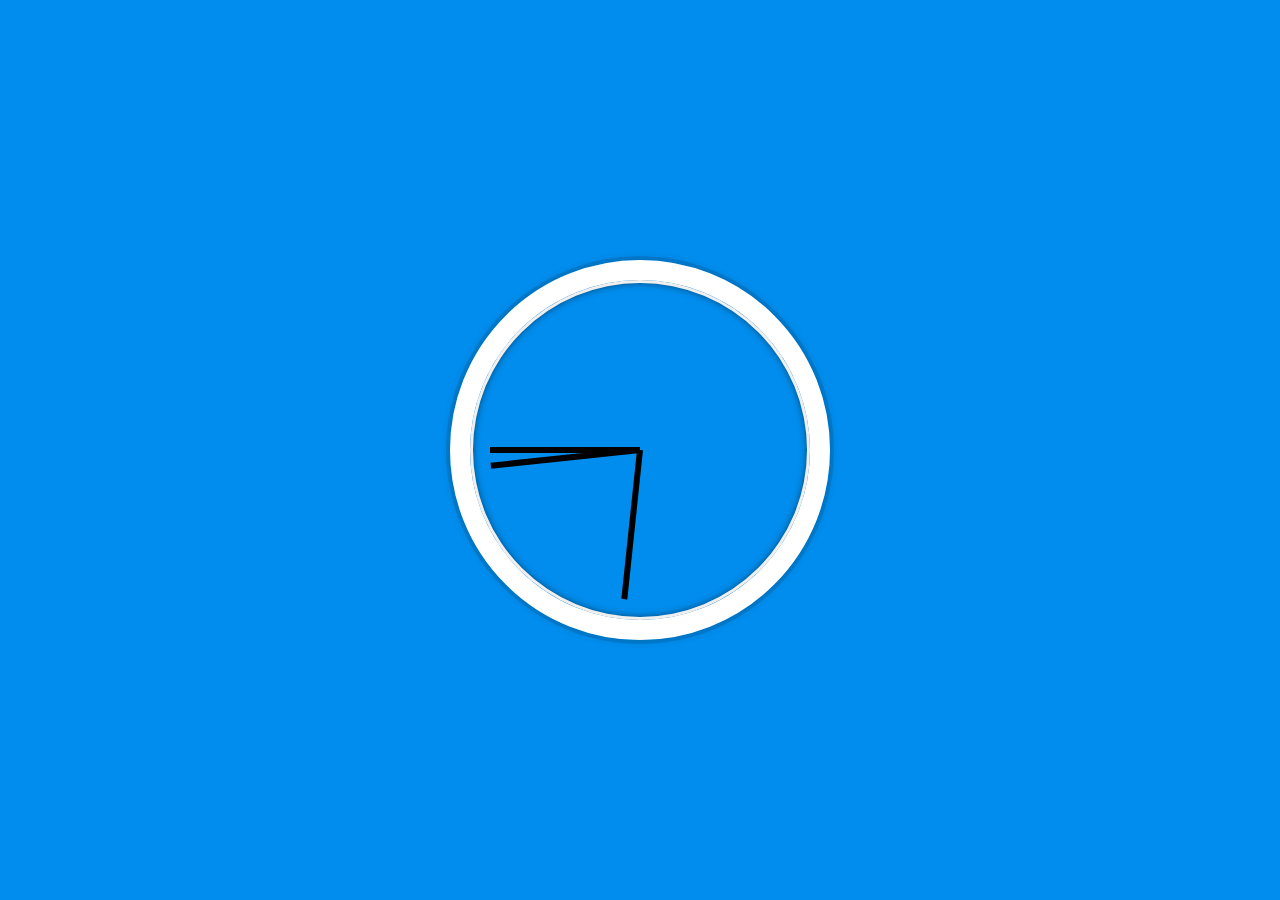
<file: 02 - JS and CSS Clock/index.html>
<!DOCTYPE html>
<html lang="en">
<head>
  <meta charset="UTF-8">
  <title>JS + CSS Clock</title>
  <link rel="icon" href="https://fav.farm/🔥" />
</head>
<body>


    <div class="clock">
      <div class="clock-face">
        <div class="hand hour-hand"></div>
        <div class="hand min-hand"></div>
        <div class="hand second-hand"></div>
      </div>
    </div>


  <style>
    html {
      background: #018DED url(https://unsplash.it/1500/1000?image=881&blur=5);
      background-size: cover;
      font-family: 'helvetica neue';
      text-align: center;
      font-size: 10px;
    }

    body {
      margin: 0;
      font-size: 2rem;
      display: flex;
      flex: 1;
      min-height: 100vh;
      align-items: center;
    }

    .clock {
      width: 30rem;
      height: 30rem;
      border: 20px solid white;
      border-radius: 50%;
      margin: 50px auto;
      position: relative;
      padding: 2rem;
      box-shadow:
        0 0 0 4px rgba(0,0,0,0.1),
        inset 0 0 0 3px #EFEFEF,
        inset 0 0 10px black,
        0 0 10px rgba(0,0,0,0.2);
    }

    .clock-face {
      position: relative;
      width: 100%;
      height: 100%;
      transform: translateY(-3px); /* account for the height of the clock hands */
    }

    .hand {
      width: 50%;
      height: 6px;
      background: black;
      position: absolute;
      top: 50%;
      transform-origin: 100%;
      transform: rotate(90deg);
      transition: all 0.05s;
      transition-timing-function: cubic-bezier(0.33, 2.97, 0.58, 1);
    }

  </style>

  <script>

    const secondHand = document.querySelector('.second-hand');
    const minHand = document.querySelector('.min-hand');
    const hourHand = document.querySelector('.hour-hand');

    function setDate() {
      const now = new Date();
      const seconds = now.getSeconds(); 
      const mins = now.getMinutes();
      const hours = now.getHours();

      const secondsDegree = ((seconds/60) * 360) + 90;
      const minsDegree = ((mins/60) * 360) + 90;
      const hoursDegree = ((hours/12) * 360) + 90;
      secondHand.style.transform = `rotate(${secondsDegree}deg)`;
      minHand.style.transform = `rotate(${minsDegree}deg)`;
      hourHand.style.transform = `rotate(${hoursDegree}deg)`;

      console.log(mins)
      console.log(hours);
    }

    setInterval(setDate, 1000);

  </script>
</body>
</html>
</file>
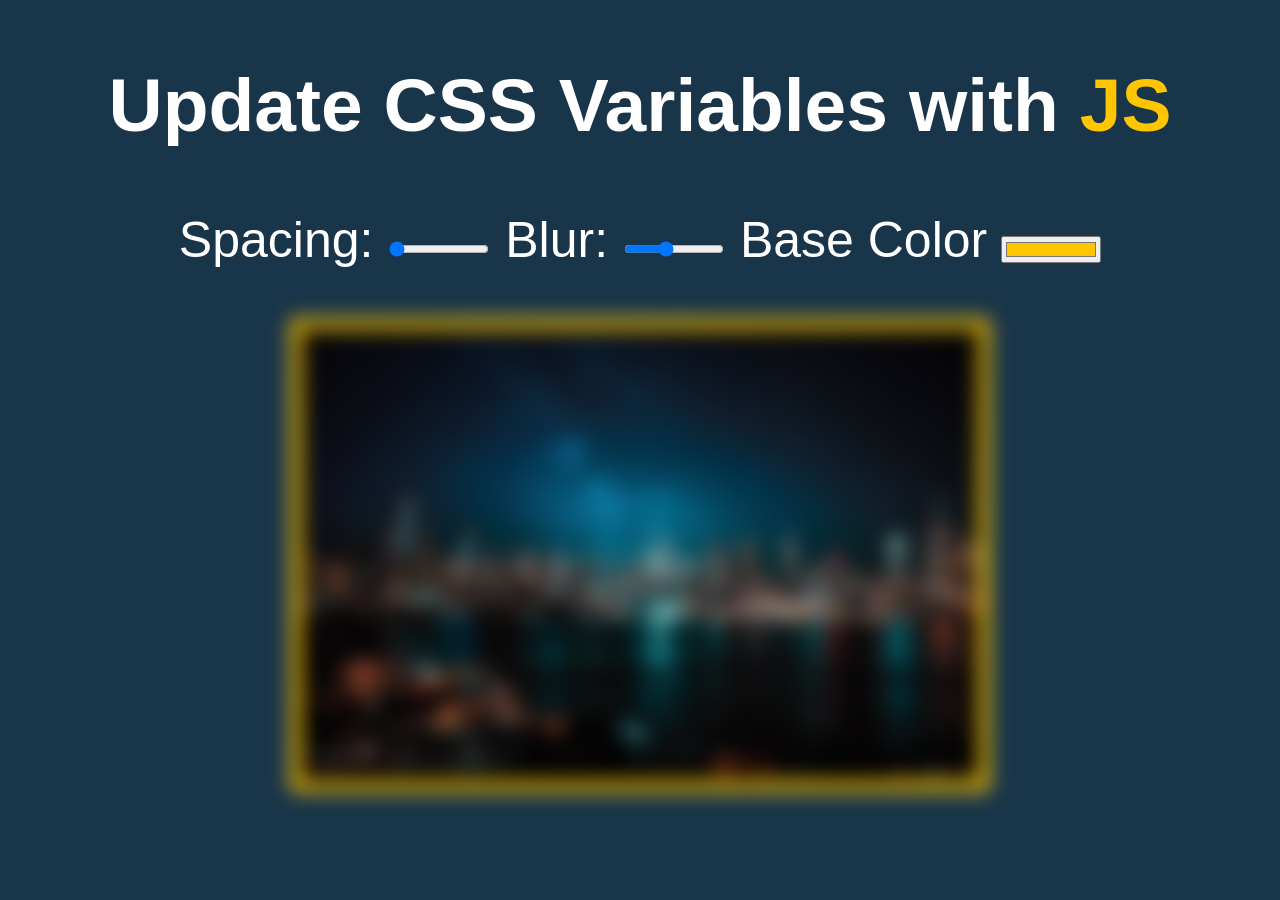
<file: 03 - CSS Variables/index-FINISHED.html>
<!DOCTYPE html>
<html lang="en">
<head>
  <meta charset="UTF-8">
  <title>Scoped CSS Variables and JS</title>
  <link rel="icon" href="https://fav.farm/✅" />
</head>
<body>
  <h2>Update CSS Variables with <span class='hl'>JS</span></h2>

  <div class="controls">
    <label for="spacing">Spacing:</label>
    <input id="spacing" type="range" name="spacing" min="10" max="200" value="10" data-sizing="px">

    <label for="blur">Blur:</label>
    <input id="blur" type="range" name="blur" min="0" max="25" value="10" data-sizing="px">

    <label for="base">Base Color</label>
    <input id="base" type="color" name="base" value="#ffc600">
  </div>

  <img src="./img.jpeg">

  <style>
    :root {
      --base: #ffc600;
      --spacing: 10px;
      --blur: 10px;
    }

    img {
      padding: var(--spacing);
      background: var(--base);
      filter: blur(var(--blur));
    }

    .hl {
      color: var(--base);
    }

    /*
      misc styles, nothing to do with CSS variables
    */

    body {
      text-align: center;
      background: #193549;
      color: white;
      font-family: 'helvetica neue', sans-serif;
      font-weight: 100;
      font-size: 50px;
    }

    .controls {
      margin-bottom: 50px;
    }

    input {
      width: 100px;
    }
  </style>

  <script>
    const inputs = document.querySelectorAll('.controls input');

    function handleUpdate() {
      const suffix = this.dataset.sizing || '';
      document.documentElement.style.setProperty(`--${this.name}`, this.value + suffix);
    }

    inputs.forEach(input => input.addEventListener('change', handleUpdate));
    inputs.forEach(input => input.addEventListener('mousemove', handleUpdate));
  </script>


</body>
</html>
</file>
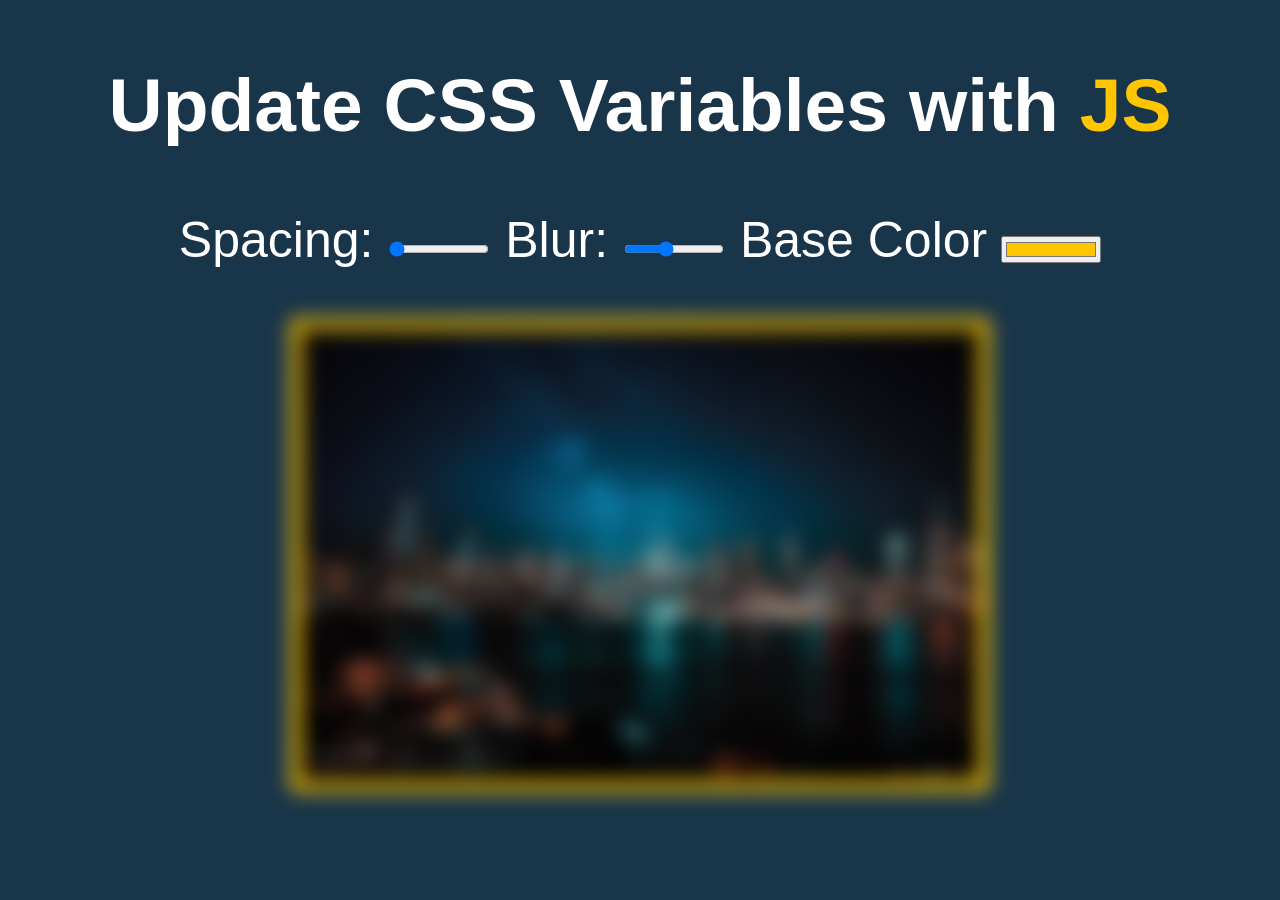
<file: 03 - CSS Variables/index-START.html>
<!DOCTYPE html>
<html lang="en">
<head>
  <meta charset="UTF-8">
  <title>Scoped CSS Variables and JS</title>
  <link rel="icon" href="https://fav.farm/🔥" />
</head>
<body>
  <h2>Update CSS Variables with <span class='hl'>JS</span></h2>

  <div class="controls">
    <label for="spacing">Spacing:</label>
    <input id="spacing" type="range" name="spacing" min="10" max="200" value="10" data-sizing="px">

    <label for="blur">Blur:</label>
    <input id="blur" type="range" name="blur" min="0" max="25" value="10" data-sizing="px">

    <label for="base">Base Color</label>
    <input id="base" type="color" name="base" value="#ffc600">
  </div>

  <img src="./img.jpeg">

  <style>

    /*
      misc styles, nothing to do with CSS variables
    */

    :root {
      --base : #ffc600;
      --blur : 10px;
      --spacing : 10px;
    }

    body {
      text-align: center;
      background: #193549;
      color: white;
      font-family: 'helvetica neue', sans-serif;
      font-weight: 100;
      font-size: 50px;
    }

    .controls {
      margin-bottom: 50px;
    }

    input {
      width: 100px;
    }

    img {
      background-color: var(--base);
      padding: var(--spacing);
      filter: blur(var(--blur));
    }

    .hl { 
      color: var(--base);
    }

    
  </style>

  <script>
    const inputs = document.querySelectorAll('.controls input');

    function handleUpdate() {
      const suffix = this.dataset.sizing || '';
      document.documentElement.style.setProperty(`--${this.name}`, `${this.value}` + suffix);
    }

    inputs.forEach(input => input.addEventListener('change', handleUpdate));
    inputs.forEach(input => input.addEventListener('input', handleUpdate));
  </script>

</body>
</html>
</file>
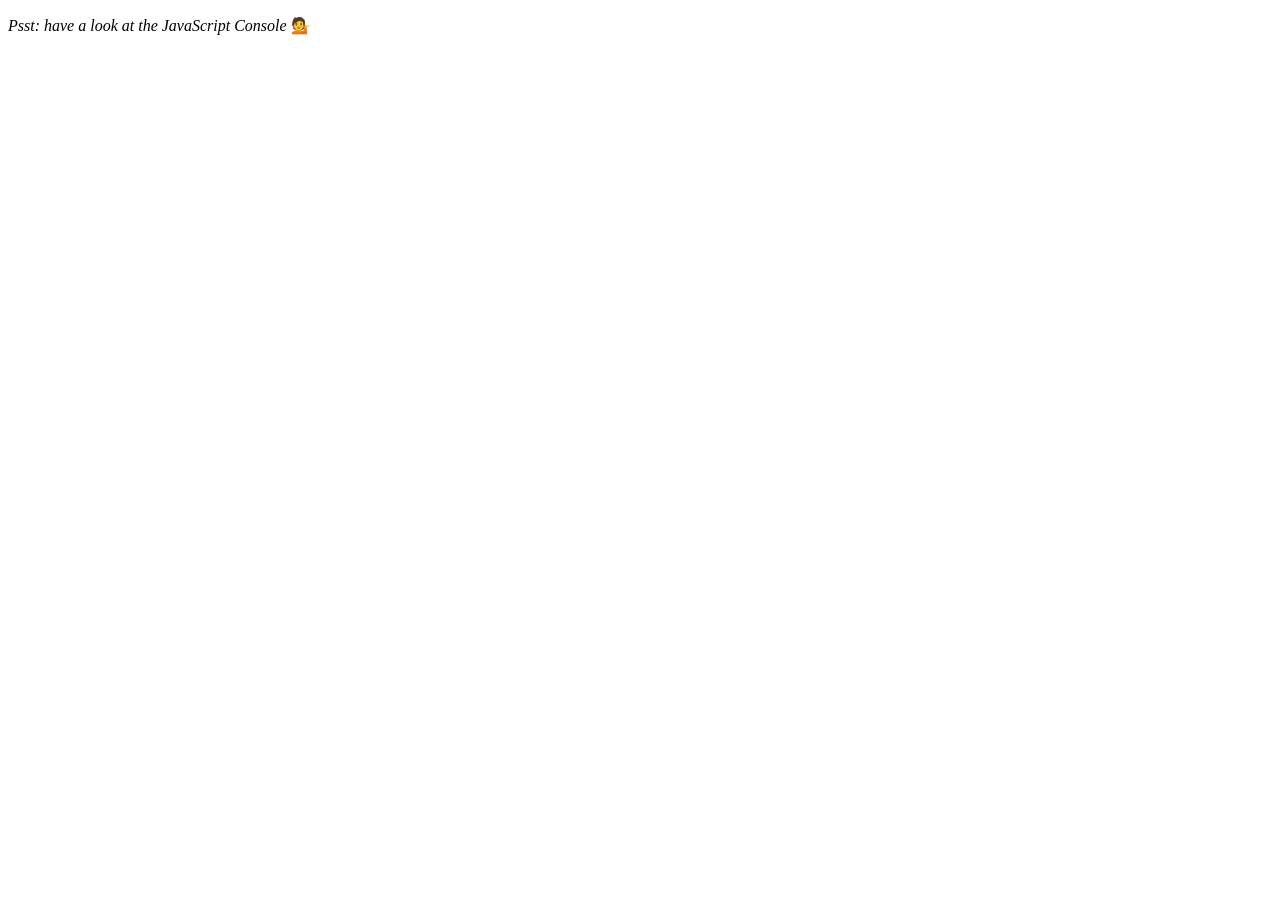
<file: 04 - Array Cardio Day 1/index-START.html>
<!DOCTYPE html>
<html lang="en">
<head>
  <meta charset="UTF-8">
  <title>Array Cardio 💪</title>
  <link rel="icon" href="https://fav.farm/🔥" />
</head>
<body>
  <p><em>Psst: have a look at the JavaScript Console</em> 💁</p>
  <script>
    // Get your shorts on - this is an array workout!
    // ## Array Cardio Day 1

    // Some data we can work with

    const inventors = [
      { first: 'Albert', last: 'Einstein', year: 1879, passed: 1955 },
      { first: 'Isaac', last: 'Newton', year: 1643, passed: 1727 },
      { first: 'Galileo', last: 'Galilei', year: 1564, passed: 1642 },
      { first: 'Marie', last: 'Curie', year: 1867, passed: 1934 },
      { first: 'Johannes', last: 'Kepler', year: 1571, passed: 1630 },
      { first: 'Nicolaus', last: 'Copernicus', year: 1473, passed: 1543 },
      { first: 'Max', last: 'Planck', year: 1858, passed: 1947 },
      { first: 'Katherine', last: 'Blodgett', year: 1898, passed: 1979 },
      { first: 'Ada', last: 'Lovelace', year: 1815, passed: 1852 },
      { first: 'Sarah E.', last: 'Goode', year: 1855, passed: 1905 },
      { first: 'Lise', last: 'Meitner', year: 1878, passed: 1968 },
      { first: 'Hanna', last: 'Hammarström', year: 1829, passed: 1909 }
    ];

    const people = [
      'Bernhard, Sandra', 'Bethea, Erin', 'Becker, Carl', 'Bentsen, Lloyd', 'Beckett, Samuel', 'Blake, William', 'Berger, Ric', 'Beddoes, Mick', 'Beethoven, Ludwig',
      'Belloc, Hilaire', 'Begin, Menachem', 'Bellow, Saul', 'Benchley, Robert', 'Blair, Robert', 'Benenson, Peter', 'Benjamin, Walter', 'Berlin, Irving',
      'Benn, Tony', 'Benson, Leana', 'Bent, Silas', 'Berle, Milton', 'Berry, Halle', 'Biko, Steve', 'Beck, Glenn', 'Bergman, Ingmar', 'Black, Elk', 'Berio, Luciano',
      'Berne, Eric', 'Berra, Yogi', 'Berry, Wendell', 'Bevan, Aneurin', 'Ben-Gurion, David', 'Bevel, Ken', 'Biden, Joseph', 'Bennington, Chester', 'Bierce, Ambrose',
      'Billings, Josh', 'Birrell, Augustine', 'Blair, Tony', 'Beecher, Henry', 'Biondo, Frank'
    ];
    
    // Array.prototype.filter()
    // 1. Filter the list of inventors for those who were born in the 1500's

    const fifteen = inventors.filter(inventor => (inventor.year >= 1500 && inventor.year < 1600));
    console.table(fifteen);
    // Array.rototype.map()
    // 2. Give us an array of the inventors first and last names

    const fullName = inventors.map(inventor => `${inventor.first} ${inventor.last}`);
    console.log(fullName);
    // Array.prototype.sort()
    // 3. Sort the inventors by birthdate, oldest to youngest

      const ordered = inventors.sort((a,b) => a.year > b.year ? 1:-1);
      console.table(ordered);

    // Array.prototype.reduce()
    // 4. How many years did all the inventors live all together?

      const totalYears = inventors.reduce((total, inventor) => {
        return total + (inventor.passed - inventor.year);
      }, 0);

      console.log(totalYears);

    // 5. Sort the inventors by years lived

      const oldest = inventors.sort(function(a,b) {
        const lastGuy = a.passed - a.year;
        const nextGuy = b.passed - b.year;
        return lastGuy > nextGuy ? -1:1;
      })

      console.table(oldest);

    // 6. create a list of Boulevards in Paris that contain 'de' anywhere in the name
    // https://en.wikipedia.org/wiki/Category:Boulevards_in_Paris

      // const category = document.querySelector('.mw-category');
      // const links = Array.from(category.querySelectorAll('a'));
      // const de = links.map(link => link.textContent).filter(streetName => streetName.includes('de'));


    // 7. sort Exercise
    // Sort the people alphabetically by last name

      const alpha = people.sort(function(lastOne, nextOne) {
        const [aLast, aFirst] = lastOne.split(',');
        const [bLast, bFirst] = nextOne.split(',');
        return aLast > bLast ? 1:-1;
      })

      console.table(alpha);

    // 8. Reduce Exercise
    // Sum up the instances of each of these
    const data = ['car', 'car', 'truck', 'truck', 'bike', 'walk', 'car', 'van', 'bike', 'walk', 'car', 'van', 'car', 'truck' ];
    const transportation = data.reduce(function(obj, item) {
      if(!obj[item]) {
        obj[item] = 0;
      }

      obj[item]++;
      return obj;
    }, {});  

    console.log(transportation);

  </script>
</body>
</html>
</file>
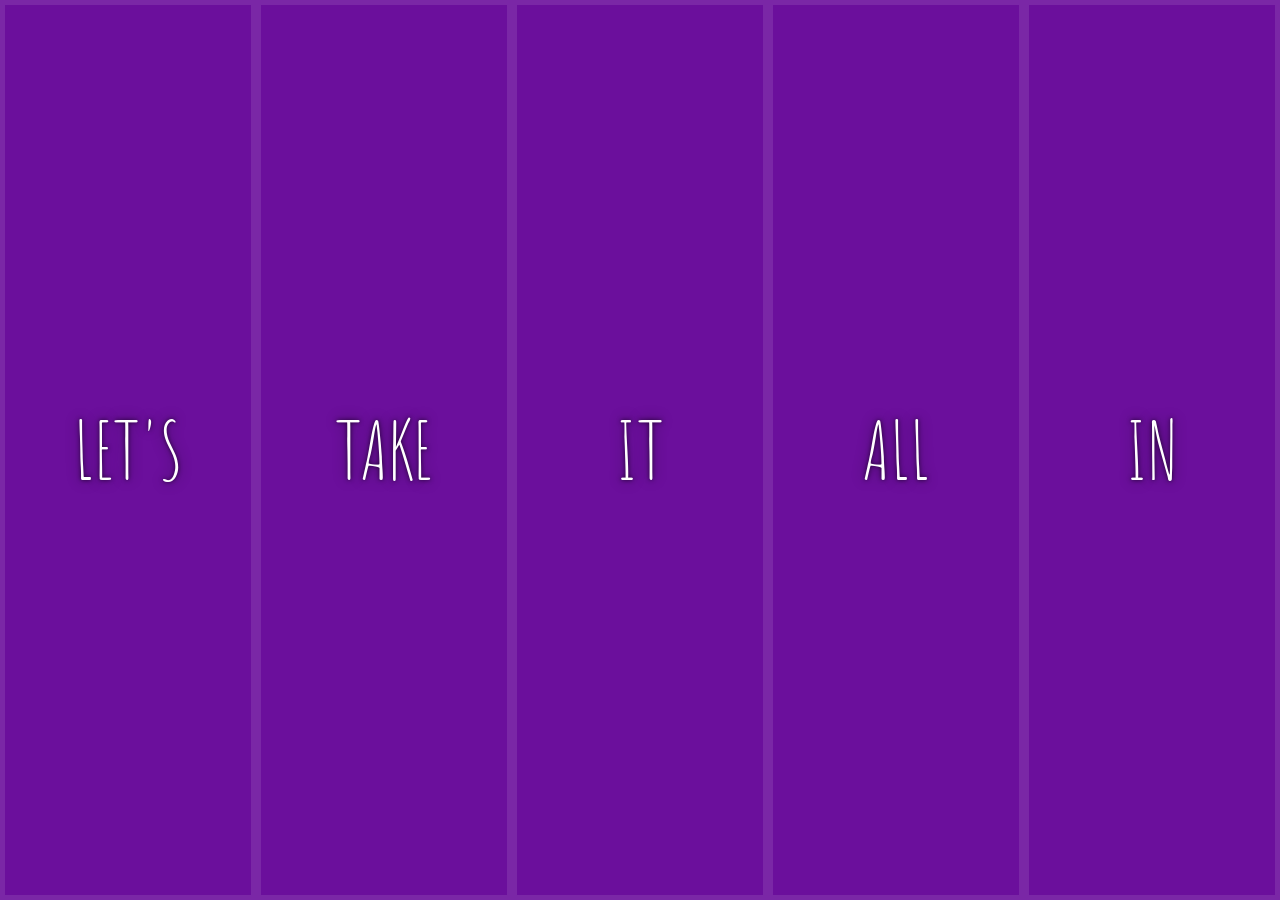
<file: 05 - Flex Panel Gallery/index-START.html>
<!DOCTYPE html>
<html lang="en">
<head>
  <meta charset="UTF-8">
  <title>Flex Panels 💪</title>
  <link href='https://fonts.googleapis.com/css?family=Amatic+SC' rel='stylesheet' type='text/css'>
  <link rel="icon" href="https://fav.farm/🔥" />
</head>
<body>
  <style>
    html {
      box-sizing: border-box;
      background: #ffc600;
      font-family: 'helvetica neue';
      font-size: 20px;
      font-weight: 200;
    }

    body {
      margin: 0;
    }

    *, *:before, *:after {
      box-sizing: inherit;
    }

    .panels {
      min-height: 100vh;
      overflow: hidden;
      display: flex;
    }

    .panel {
      background: #6B0F9C;
      box-shadow: inset 0 0 0 5px rgba(255,255,255,0.1);
      color: white;
      text-align: center;
      align-items: center;
      /* Safari transitionend event.propertyName === flex */
      /* Chrome + FF transitionend event.propertyName === flex-grow */
      transition:
        font-size 0.7s cubic-bezier(0.61,-0.19, 0.7,-0.11),
        flex 0.7s cubic-bezier(0.61,-0.19, 0.7,-0.11),
        background 0.2s;
      font-size: 20px;
      background-size: cover;
      background-position: center;
      flex: 1;
      justify-content: center;
      align-items: center;
      display: flex;
      flex-direction: column;
    }

    .panel1 { background-image: url(https://images.unsplash.com/photo-1443891238287-325a8fddd0f7?w=1500&h=1500); }
    .panel2 { background-image: url(https://cdn.pixabay.com/photo/2017/08/07/16/48/green-2605621_1280.jpg); }
    .panel3 { background-image: url(https://images.unsplash.com/photo-1465188162913-8fb5709d6d57?w=1500&h=1500); }
    .panel4 { background-image: url(https://images.unsplash.com/photo-1442522772768-9032b6d10e3e?w=1500&h=1500); }
    .panel5 { background-image: url(https://images.unsplash.com/photo-1465156799763-2c087c332922?w=1500&h=1500); }

    /* Flex Children */
    .panel > * {
      margin: 0;
      width: 100%;
      transition: transform 0.5s;
      flex: 1 0 auto;
      display: flex;
      justify-content: center;
      align-items: center;
    }

    .panel.open {
      flex-grow: 5;
      font-size: 40px;
    }

    .panel > *:first-child {transform: translateY(-100%);}
    .panel.open-active > *:first-child {transform: translateY(0%);}
    .panel > *:last-child {transform: translateY(100%);}
    .panel.open-active> *:last-child {transform: translateY(0%);}

    .panel p {
      text-transform: uppercase;
      font-family: 'Amatic SC', cursive;
      text-shadow: 0 0 4px rgba(0, 0, 0, 0.72), 0 0 14px rgba(0, 0, 0, 0.45);
      font-size: 2em;
    }

    .panel p:nth-child(2) {
      font-size: 4em;
    }

    .panel.open {
      font-size: 40px;
    }

  </style>


  <div class="panels">
    <div class="panel panel1">
      <p>Hey</p>
      <p>Let's</p>
      <p>Dance</p>
    </div>
    <div class="panel panel2">
      <p>Give</p>
      <p>Take</p>
      <p>Receive</p>
    </div>
    <div class="panel panel3">
      <p>Experience</p>
      <p>It</p>
      <p>Today</p>
    </div>
    <div class="panel panel4">
      <p>Give</p>
      <p>All</p>
      <p>You can</p>
    </div>
    <div class="panel panel5">
      <p>Life</p>
      <p>In</p>
      <p>Motion</p>
    </div>
  </div>

  <script>

    const panels = document.querySelectorAll('.panel');

    function toggleOpen(e) {
      e.currentTarget.classList.toggle('open');
    }

    function toggleActive(e) {
      
      if (e.propertyName.includes('flex')) {
        e.currentTarget.classList.toggle('open-active');
      }
    }
   

    panels.forEach(panel => panel.addEventListener('click', toggleOpen));
    panels.forEach(panel => panel.addEventListener('transitionend', toggleActive));

  </script>



</body>
</html>
</file>
